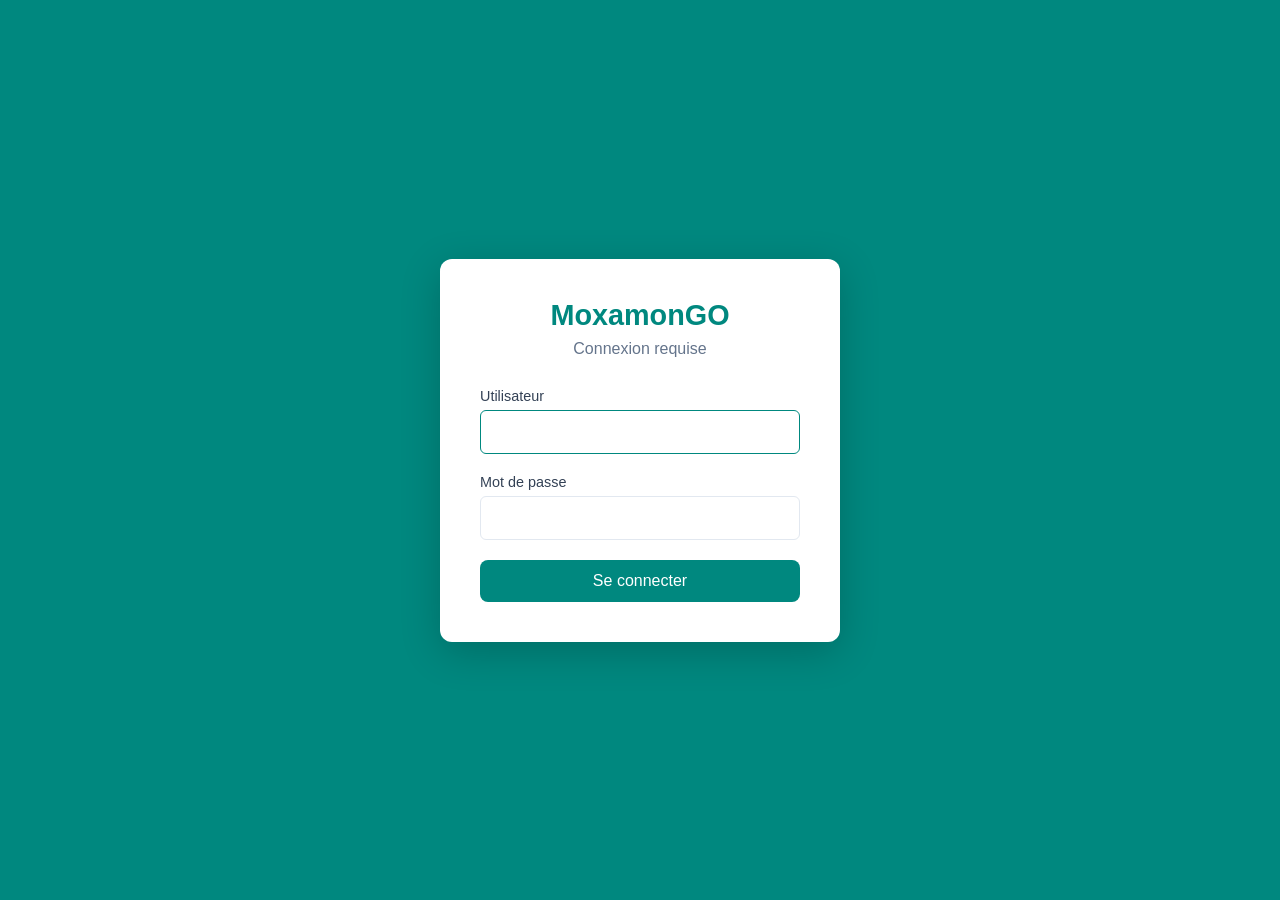
<file: cmd/server/web/login.html>
<!DOCTYPE html>
<html lang="fr">
<head>
    <meta charset="UTF-8">
    <meta name="viewport" content="width=device-width, initial-scale=1.0">
    <title>MoxamonGO - Connexion</title>
    <link rel="stylesheet" href="style.css">
</head>
<body class="login-page">
<div class="login-container">
    <div class="login-header">
        <h1>MoxamonGO</h1>
        <p>Connexion requise</p>
    </div>

    <form id="login-form" class="login-form">
        <div class="form-group">
            <label for="username">Utilisateur</label>
            <input type="text" id="username" name="username" required autofocus>
        </div>
        <div class="form-group">
            <label for="password">Mot de passe</label>
            <input type="password" id="password" name="password" required>
        </div>
        <div id="login-error" class="error-message hidden"></div>
        <button type="submit" class="btn primary full-width">Se connecter</button>
    </form>

    <form id="change-password-form" class="login-form hidden">
        <p class="warning-text">Vous devez changer votre mot de passe par défaut.</p>
        <div class="form-group">
            <label for="new-password">Nouveau mot de passe</label>
            <input type="password" id="new-password" name="new-password" minlength="8" required>
        </div>
        <div class="form-group">
            <label for="confirm-password">Confirmer le mot de passe</label>
            <input type="password" id="confirm-password" name="confirm-password" minlength="8" required>
        </div>
        <div id="change-error" class="error-message hidden"></div>
        <button type="submit" class="btn primary full-width">Changer le mot de passe</button>
    </form>
</div>

<script>
    const loginForm = document.getElementById('login-form');
    const changeForm = document.getElementById('change-password-form');
    const loginError = document.getElementById('login-error');
    const changeError = document.getElementById('change-error');

    loginForm.addEventListener('submit', async (e) => {
        e.preventDefault();
        loginError.classList.add('hidden');

        const username = document.getElementById('username').value;
        const password = document.getElementById('password').value;

        try {
            const res = await fetch('/api/auth/login', {
                method: 'POST',
                headers: { 'Content-Type': 'application/json' },
                body: JSON.stringify({ username, password })
            });

            const data = await res.json();

            if (data.success) {
                if (data.mustChange) {
                    loginForm.classList.add('hidden');
                    changeForm.classList.remove('hidden');
                } else {
                    window.location.href = '/';
                }
            } else {
                loginError.textContent = data.message || 'Identifiants invalides';
                loginError.classList.remove('hidden');
            }
        } catch (err) {
            loginError.textContent = 'Erreur de connexion au serveur';
            loginError.classList.remove('hidden');
        }
    });

    changeForm.addEventListener('submit', async (e) => {
        e.preventDefault();
        changeError.classList.add('hidden');

        const newPassword = document.getElementById('new-password').value;
        const confirmPassword = document.getElementById('confirm-password').value;

        if (newPassword.length < 8) {
            changeError.textContent = 'Le mot de passe doit contenir au moins 8 caractères';
            changeError.classList.remove('hidden');
            return;
        }

        if (newPassword !== confirmPassword) {
            changeError.textContent = 'Les mots de passe ne correspondent pas';
            changeError.classList.remove('hidden');
            return;
        }

        try {
            const res = await fetch('/api/auth/change-password', {
                method: 'POST',
                headers: { 'Content-Type': 'application/json' },
                body: JSON.stringify({ newPassword })
            });

            const data = await res.json();

            if (data.success) {
                window.location.href = '/';
            } else {
                changeError.textContent = data.message || 'Erreur lors du changement';
                changeError.classList.remove('hidden');
            }
        } catch (err) {
            changeError.textContent = 'Erreur de connexion au serveur';
            changeError.classList.remove('hidden');
        }
    });
</script>
</body>
</html>
</file>
<file: cmd/server/web/style.css>
* {
    margin: 0;
    padding: 0;
    box-sizing: border-box;
}

:root {
    --primary: #00887f;
    --primary-dark: #00887f;
    --success: #28a745;
    --danger: #dc3545;
    --warning: #ffc107;
    --bg: #f5f5f5;
    --card-bg: #fff;
    --text: #333;
    --border: #ddd;
    --radius: 8px;
}

body {
    font-family: -apple-system, BlinkMacSystemFont, 'Segoe UI', Roboto, sans-serif;
    background: var(--bg);
    color: var(--text);
    min-height: 100vh;
}

header {
    background: var(--primary);
    color: white;
    padding: 16px 24px;
    display: flex;
    justify-content: space-between;
    align-items: center;
    flex-wrap: wrap;
    gap: 12px;
}

header h1 {
    margin: 0;
    font-size: 1.5rem;
    font-weight: 600;
}

.auto-refresh {
    display: flex;
    align-items: center;
    gap: 10px;
    background: rgba(255, 255, 255, 0.3);
    padding: 6px 12px;
    border-radius: 20px;
}

.toggle-label {
    font-size: 13px;
    color: rgba(255, 255, 255, 1);
    font-weight: 500;
}

.toggle {
    position: relative;
    width: 40px;
    height: 22px;
}

.toggle input {
    opacity: 0;
    width: 0;
    height: 0;
}

.slider {
    position: absolute;
    cursor: pointer;
    top: 0;
    left: 0;
    right: 0;
    bottom: 0;
    background-color: rgba(255, 255, 255, 1);
    border-radius: 22px;
    transition: 0.3s;
}

.slider:before {
    position: absolute;
    content: "";
    height: 16px;
    width: 16px;
    left: 3px;
    bottom: 3px;
    background-color: white;
    border-radius: 50%;
    transition: 0.3s;
    box-shadow: 0 1px 3px rgba(0,0,0,0.2);
}

.toggle input:checked + .slider {
    background-color: rgba(255, 255, 255, 0.5);
}

.toggle input:checked + .slider:before {
    transform: translateX(18px);
}

#hostname {
    opacity: 0.8;
    font-size: 0.9rem;
}

nav {
    background: var(--card-bg);
    padding: 0 2rem;
    border-bottom: 1px solid var(--border);
    display: flex;
    gap: 0.5rem;
}

.tab {
    background: none;
    border: none;
    padding: 1rem 1.5rem;
    cursor: pointer;
    font-size: 1rem;
    color: var(--text);
    border-bottom: 3px solid transparent;
    transition: all 0.2s;
}

.tab:hover {
    color: var(--primary);
}

.tab.active {
    color: var(--primary);
    border-bottom-color: var(--primary);
}

main {
    padding: 2rem;
    max-width: 1200px;
    margin: 0 auto;
}

.panel {
    display: none;
}

.panel.active {
    display: block;
}

.panel h2 {
    margin-bottom: 1.5rem;
    font-weight: 500;
}

.card-list {
    display: grid;
    gap: 1rem;
    grid-template-columns: repeat(auto-fill, minmax(350px, 1fr));
}

.card {
    background: var(--card-bg);
    border-radius: var(--radius);
    padding: 1.5rem;
    box-shadow: 0 2px 4px rgba(0,0,0,0.1);
}

.card-header {
    display: flex;
    justify-content: space-between;
    align-items: center;
    margin-bottom: 1rem;
}

.card-header h3 {
    font-size: 1.1rem;
    font-weight: 600;
}

.status {
    padding: 0.25rem 0.75rem;
    border-radius: 20px;
    font-size: 0.8rem;
    font-weight: 500;
}

.status.up {
    background: #d4edda;
    color: #155724;
}

.status.down {
    background: #f8d7da;
    color: #721c24;
}

.card-body {
    display: grid;
    gap: 0.5rem;
}

.card-row {
    display: flex;
    justify-content: space-between;
    padding: 0.25rem 0;
    border-bottom: 1px solid #eee;
}

.card-row:last-child {
    border-bottom: none;
}

.card-row .label {
    color: var(--text);
    font-size: 0.9rem;
}

.card-row .value {
    font-family: 'Monaco', 'Consolas', monospace;
    font-size: 0.9rem;
}

.card-footer {
    margin-top: 1rem;
    padding-top: 1rem;
    border-top: 1px solid var(--border);
    display: flex;
    gap: 0.5rem;
}

.btn {
    padding: 0.5rem 1rem;
    border: none;
    border-radius: var(--radius);
    cursor: pointer;
    font-size: 0.9rem;
    transition: all 0.2s;
}

.btn.primary {
    background: var(--primary);
    color: #fff;
}

.btn.primary:hover {
    background: var(--primary-dark);
}

.btn.secondary {
    background: #e9ecef;
    color: var(--text);
}

.btn.secondary:hover {
    background: #dee2e6;
}

.btn.danger {
    background: var(--danger);
    color: #fff;
}

.modal {
    position: fixed;
    top: 0;
    left: 0;
    width: 100%;
    height: 100%;
    background: rgba(0,0,0,0.5);
    display: flex;
    justify-content: center;
    align-items: center;
    z-index: 1000;
}

.modal.hidden {
    display: none;
}

.modal-content {
    background: var(--card-bg);
    border-radius: var(--radius);
    width: 100%;
    max-width: 500px;
    max-height: 90vh;
    overflow-y: auto;
}

.modal-header {
    padding: 1rem 1.5rem;
    border-bottom: 1px solid var(--border);
    display: flex;
    justify-content: space-between;
    align-items: center;
}

.modal-header h3 {
    font-weight: 600;
}

.close-btn {
    background: none;
    border: none;
    font-size: 1.5rem;
    cursor: pointer;
    color: var(--text);
}

#modal-body {
    padding: 1.5rem;
}

.form-group {
    margin-bottom: 1rem;
}

.form-group label {
    display: block;
    margin-bottom: 0.5rem;
    font-weight: 500;
    font-size: 0.9rem;
}

.form-group input,
.form-group select {
    width: 100%;
    padding: 0.6rem;
    border: 1px solid var(--border);
    border-radius: var(--radius);
    font-size: 1rem;
}

.form-group input:focus,
.form-group select:focus {
    outline: none;
    border-color: var(--primary);
}

.form-group input:disabled {
    background: #f5f5f5;
}

.checkbox-group {
    display: flex;
    align-items: center;
    gap: 0.5rem;
}

.checkbox-group input {
    width: auto;
}

.modal-footer {
    padding: 1rem 1.5rem;
    border-top: 1px solid var(--border);
    display: flex;
    justify-content: flex-end;
    gap: 0.5rem;
}

.toast {
    position: fixed;
    bottom: 2rem;
    right: 2rem;
    padding: 1rem 1.5rem;
    border-radius: var(--radius);
    color: #fff;
    font-weight: 500;
    z-index: 1001;
    animation: slideIn 0.3s ease;
}

.toast.hidden {
    display: none;
}

.toast.success {
    background: var(--success);
}

.toast.error {
    background: var(--danger);
}

@keyframes slideIn {
    from {
        transform: translateX(100%);
        opacity: 0;
    }
    to {
        transform: translateX(0);
        opacity: 1;
    }
}

.loading {
    text-align: center;
    padding: 2rem;
    color: var(--text);
}

@media (max-width: 600px) {
    header {
        padding: 1rem;
    }

    nav {
        padding: 0 1rem;
    }

    main {
        padding: 1rem;
    }

    .card-list {
        grid-template-columns: 1fr;
    }
}

/* Auto-refresh toggle */
.auto-refresh {
    display: flex;
    align-items: center;
    gap: 8px;
}

.toggle {
    position: relative;
    width: 44px;
    height: 24px;
}

.toggle input {
    opacity: 0;
    width: 0;
    height: 0;
}

.slider {
    position: absolute;
    cursor: pointer;
    top: 0;
    left: 0;
    right: 0;
    bottom: 0;
    background-color: #ccc;
    border-radius: 24px;
    transition: 0.3s;
}

.slider:before {
    position: absolute;
    content: "";
    height: 18px;
    width: 18px;
    left: 3px;
    bottom: 3px;
    background-color: white;
    border-radius: 50%;
    transition: 0.3s;
}

.toggle input:checked + .slider {
    background-color: #00887f;
}

.toggle input:checked + .slider:before {
    transform: translateX(20px);
}

.toggle-label {
    font-size: 14px;
    color: #64748b;
}

/* Login page */
.login-page {
    background: var(--primary);
    min-height: 100vh;
    display: flex;
    align-items: center;
    justify-content: center;
    padding: 20px;
}

.login-container {
    background: white;
    border-radius: 12px;
    box-shadow: 0 10px 40px rgba(0, 0, 0, 0.2);
    padding: 40px;
    width: 100%;
    max-width: 400px;
}

.login-header {
    text-align: center;
    margin-bottom: 30px;
}

.login-header h1 {
    color: #00887f;
    margin: 0 0 8px 0;
    font-size: 1.8rem;
}

.login-header p {
    color: #64748b;
    margin: 0;
}

.login-form .form-group {
    margin-bottom: 20px;
}

.login-form label {
    display: block;
    margin-bottom: 6px;
    font-weight: 500;
    color: #334155;
}

.login-form input {
    width: 100%;
    padding: 12px;
    border: 1px solid #e2e8f0;
    border-radius: 6px;
    font-size: 1rem;
    transition: border-color 0.2s;
    box-sizing: border-box;
}

.login-form input:focus {
    outline: none;
    border-color: #00887f;
}

.btn.full-width {
    width: 100%;
    padding: 12px;
    font-size: 1rem;
}

.error-message {
    background: #fef2f2;
    color: #dc2626;
    padding: 10px 12px;
    border-radius: 6px;
    margin-bottom: 16px;
    font-size: 0.9rem;
}

.warning-text {
    background: #fef3c7;
    color: #92400e;
    padding: 12px;
    border-radius: 6px;
    margin-bottom: 20px;
    font-size: 0.9rem;
    text-align: center;
}

.hidden {
    display: none !important;
}

.btn-logout {
    background: rgba(255, 255, 255, 0.15);
    border: none;
    color: white;
    width: 36px;
    height: 36px;
    border-radius: 50%;
    cursor: pointer;
    font-size: 1.1rem;
    transition: background 0.2s;
}

.btn-logout:hover {
    background: rgba(255, 255, 255, 0.3);
}

.header-actions {
    display: flex;
    align-items: center;
    gap: 16px;
}

/* Bridge styles */
.section-header {
    display: flex;
    justify-content: space-between;
    align-items: center;
    margin-bottom: 1.5rem;
    flex-wrap: wrap;
    gap: 1rem;
}

.section-header h2 {
    margin: 0;
}

.badge {
    display: inline-block;
    padding: 0.2rem 0.5rem;
    border-radius: 4px;
    font-size: 0.7rem;
    font-weight: 600;
    text-transform: uppercase;
    margin-left: 0.5rem;
    vertical-align: middle;
}

.badge.bridge {
    background: #0887f5;
    color: white;
}

.card.slave {
    opacity: 0.7;
    border-left: 3px solid #6b7280;
}

.card.slave .card-body {
    color: #6b7280;
}

.card.bridge-card {
    border-left: 3px solid #00887f;
}

.slave-info {
    background: #f3f4f6;
    padding: 0.5rem;
    border-radius: 4px;
    margin-bottom: 0.5rem;
}

.slave-info .value {
    color: #00887f;
    font-weight: 600;
}

.btn.danger {
    background: #dc3545;
    color: white;
}

.btn.danger:hover {
    background: #c82333;
}

.btn:disabled {
    opacity: 0.6;
    cursor: not-allowed;
}

.checkbox-group-list {
    display: flex;
    flex-direction: column;
    gap: 0.5rem;
    padding: 0.5rem;
    background: #f9fafb;
    border-radius: 4px;
    border: 1px solid var(--border);
}

.checkbox-item {
    display: flex;
    align-items: center;
    gap: 0.5rem;
    padding: 0.25rem;
    cursor: pointer;
}

.checkbox-item input[type="checkbox"] {
    width: auto;
    cursor: pointer;
}

.form-group small {
    display: block;
    margin-top: 0.25rem;
    color: #6b7280;
    font-size: 0.8rem;
}
</file>
